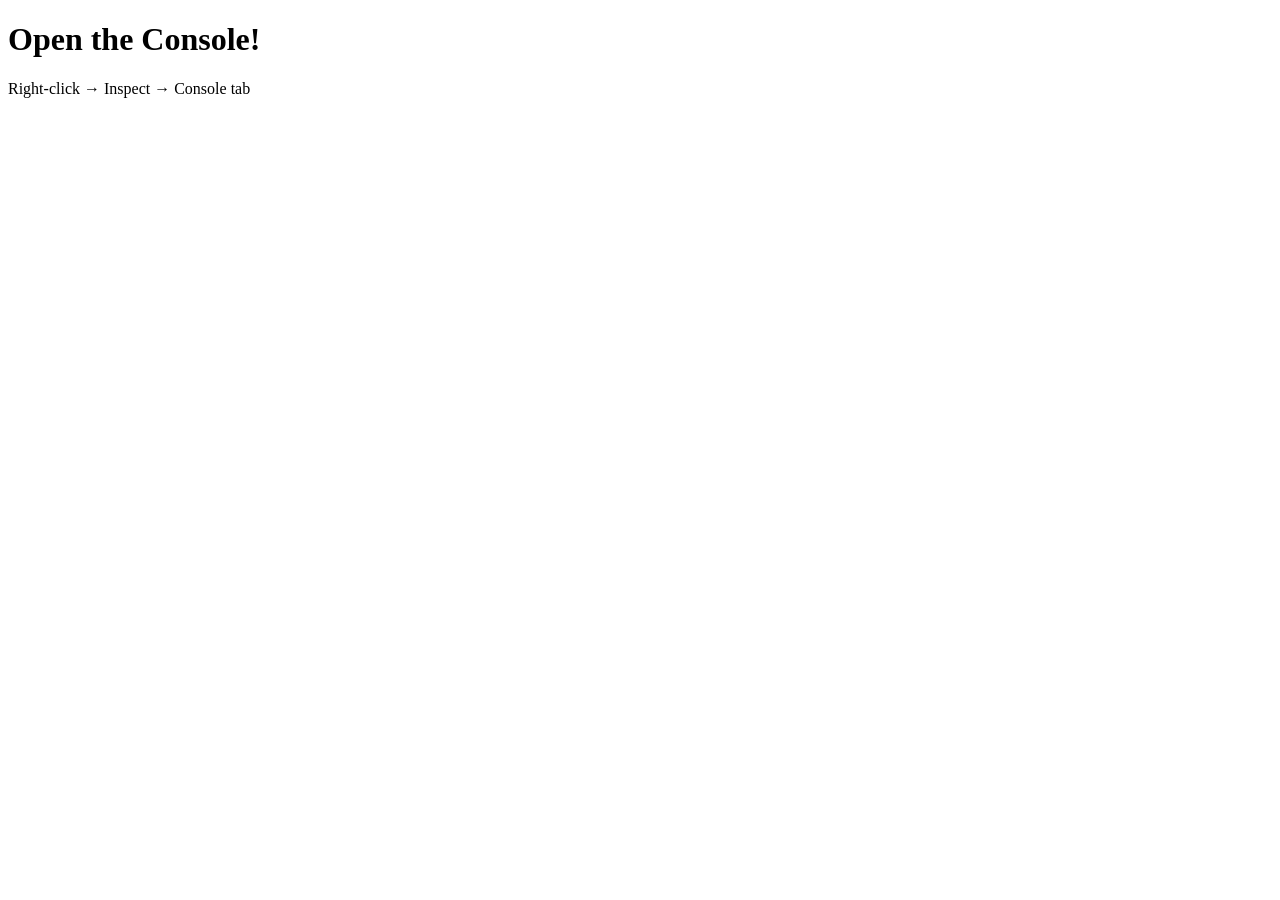
<file: Shay Course/index.html>
<!DOCTYPE html>
<html lang="en">
  <head>
    <meta charset="UTF-8" />
    <title>About Me - Console Project</title>
  </head>
  <body>
    <h1>Open the Console!</h1>
    <p>Right-click → Inspect → Console tab</p>
    <script src="script.js"></script>
  </body>
</html>
</file>
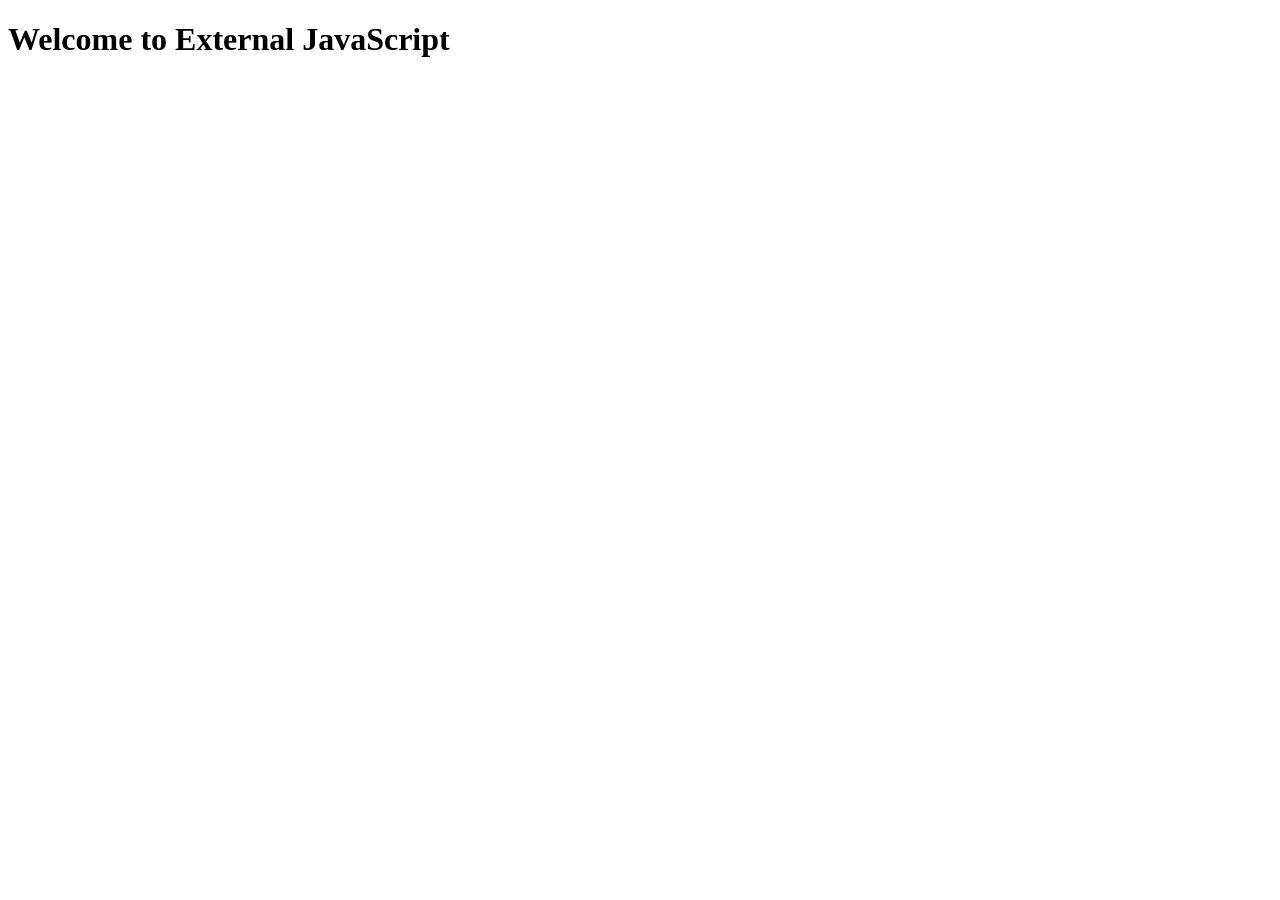
<file: Learning/Coding Compendium/Basic Types of Variable, Data, Operators/Index.html>
<!DOCTYPE html>
<html>
<head>
    <meta charset="UTF-8" />
    <meta name="viewport" content="width=device-width, initial-scale=1.0" />
    <title>External Javascript</title>
    <script src="script.js"></script>
</head>
<body>
    <h1>Welcome to External JavaScript</h1>
</body>
</html>
</file>
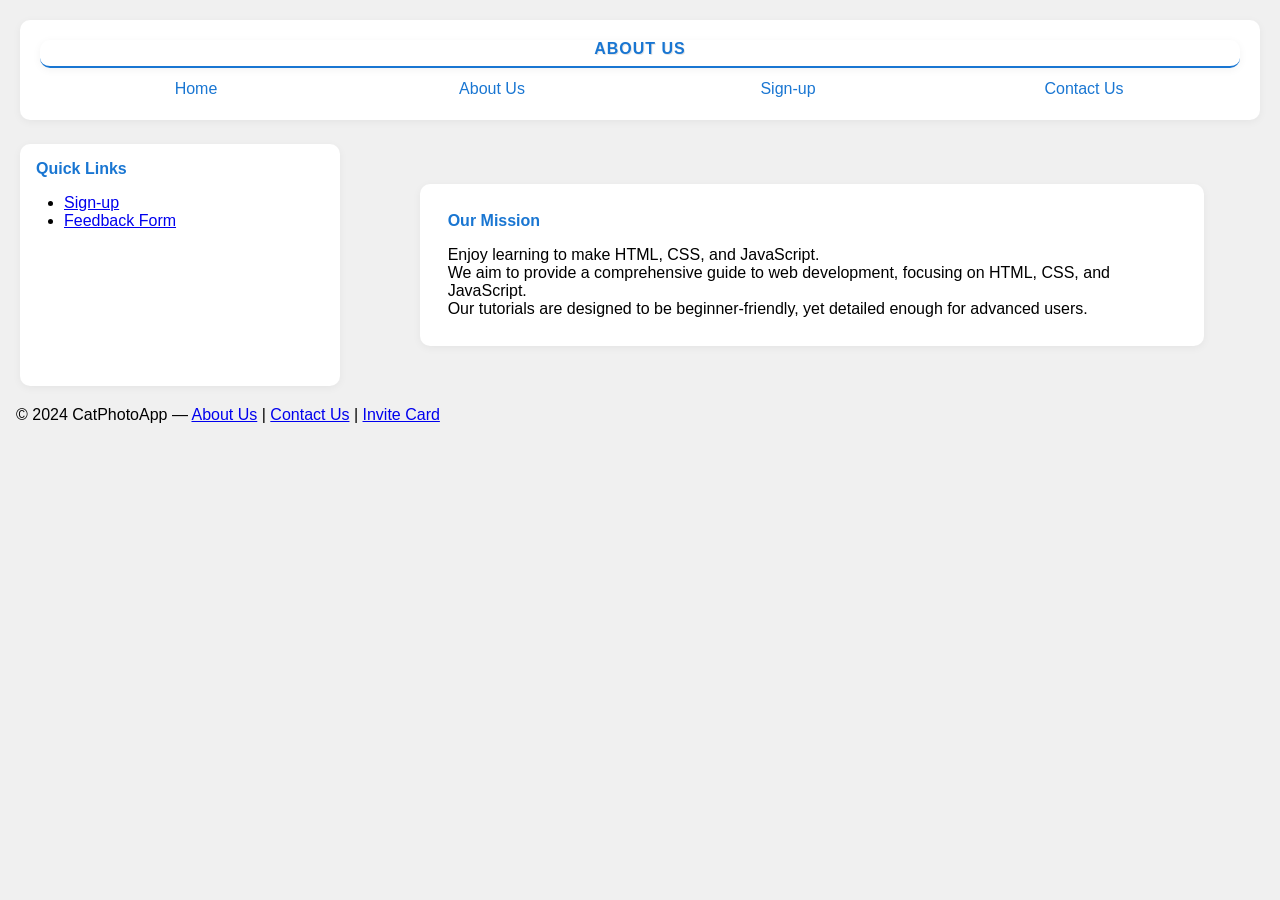
<file: Eeve-Blogspot/about-us.html>
<!DOCTYPE html>
<html lang="en">
  
<head>
  <meta charset="UTF-8">
  <meta name="viewport" content="width=device-width, initial-scale=1.0">
  <meta name="description" content="Learn about CatPhotoApp's mission to provide comprehensive web development tutorials for HTML, CSS, and JavaScript">
  <title>About Us</title>
  <link rel="stylesheet" href="styles.css">
</head>

<style>
  /* Header styling */
  header{
    height: 100px;
  }
</style>

<body>
  <div class="grid-container">
    <header class="header">
      <h1 class="title">About Us</h1>
      <nav class="nav-bar" aria-label="Main navigation">
        <ul>
          <li><a href="index.html">Home</a></li>
          <li><a href="about-us.html" aria-current="page">About Us</a></li>
          <li><a href="sign-up.html">Sign-up</a></li>
          <li><a href="contact-us.html">Contact Us</a></li>
        </ul>
      </nav>
    </header>

    <main class="content">
      <section>
        <h2>Our Mission</h2>
        <p>Enjoy learning to make HTML, CSS, and JavaScript.</p>
        <p>We aim to provide a comprehensive guide to web development, focusing on HTML, CSS, and JavaScript.</p>
        <p>Our tutorials are designed to be beginner-friendly, yet detailed enough for advanced users.</p>
      </section>
    </main>

    <aside class="sidebar">
      <h3>Quick Links</h3>
      <ul>
        <li><a href="sign-up.html">Sign-up</a></li>
        <li><a href="feedback-form.html">Feedback Form</a></li>
      </ul>
    </aside>

    <footer class="footer">
      <p>&copy; 2024 CatPhotoApp &mdash; 
        <a href="about-us.html">About Us</a> | 
        <a href="contact-us.html">Contact Us</a> | 
        <a href="invite-card.html">Invite Card</a>
      </p>
    </footer>
  </div>
</body>
</html>
</file>
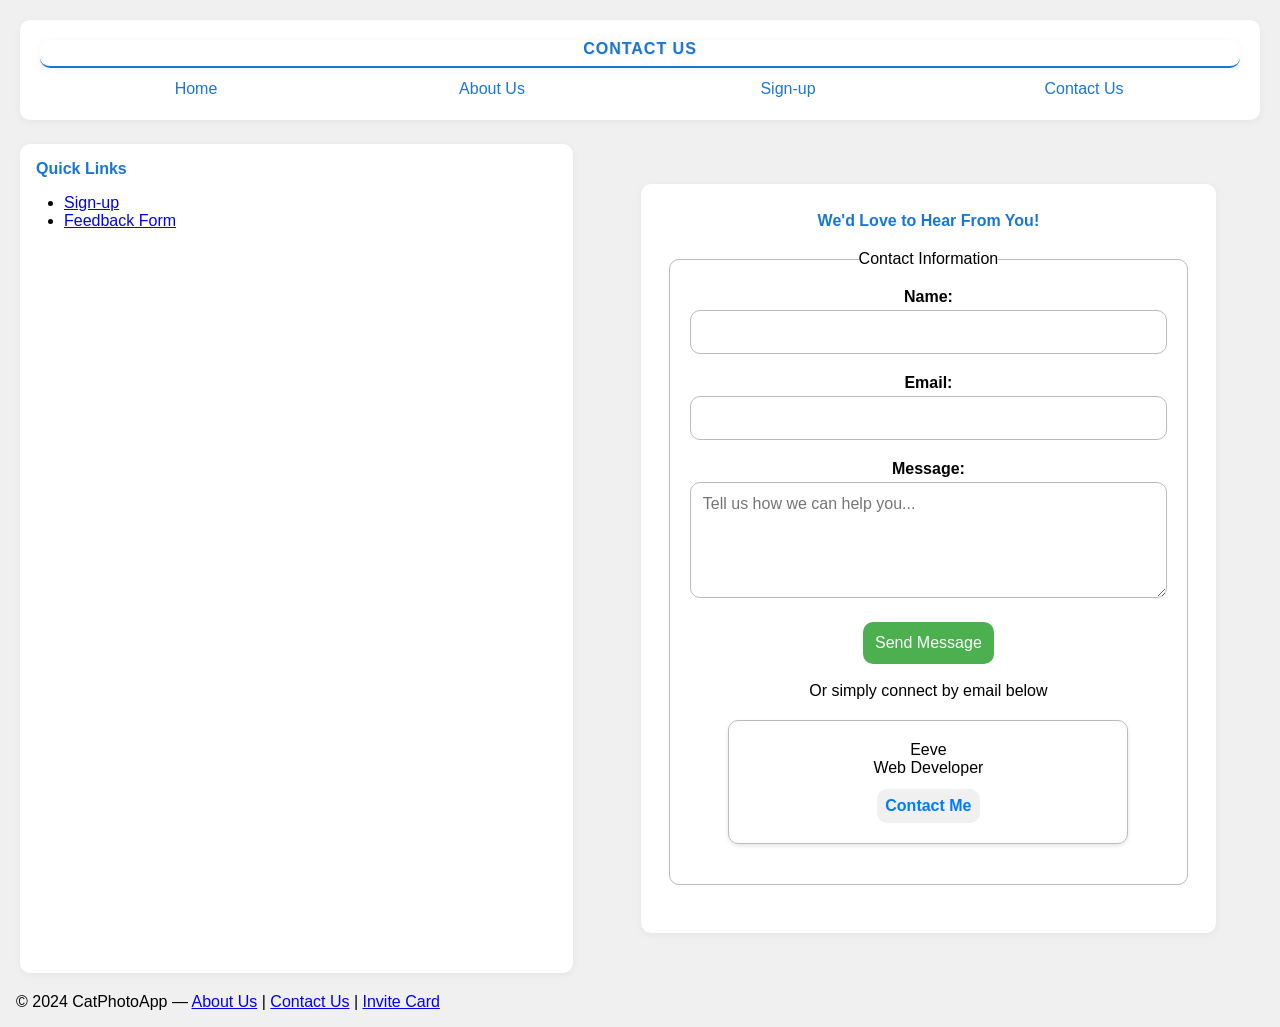
<file: Eeve-Blogspot/contact-us.html>
<!DOCTYPE html>
<html lang="en">
  
<head>
  <meta charset="UTF-8">
  <meta name="viewport" content="width=device-width, initial-scale=1.0">
  <title>Contact Us - CatPhotoApp</title>
  <link rel="stylesheet" href="styles.css">
</head>

<style>
/* Header styling */
  header{
  height: 100px;
}

/* Main container styling */
main {
  border-radius: var(--border-radius);
  text-align: center;
}

/* Form fieldset styling */
fieldset {
  border: var(--border);
  padding: var(--padding-l);
  margin: var(--padding-l) auto;
  max-width: 35rem;
  background-color: var(--gray70-color);
  border-radius: var(--border-radius);
}

/* Form group spacing */
.form-group {
  margin-bottom: var(--margin-l);
}

/* Label styling */
label {
  display: block;
  margin-bottom: var(--margin-xxs);
  font-weight: bold;
}

/* Input field styling */
input[type="text"],
input[type="email"],
input[type="tel"],
textarea {
  width: 100%;
  padding: var(--padding-s);
  border: var(--border);
  border-radius: var(--border-radius);
  box-sizing: border-box;
  transition: border-color 0.3s, box-shadow 0.3s;
}

/* Input focus states */
input[type="text"]:focus,
input[type="email"]:focus,
input[type="tel"]:focus,
textarea:focus {
  border-color: #007bff;
  outline: none;
  box-shadow: 0 0 5px rgba(0, 123, 255, 0.5);
}

/* Submit button styling */
.submit-btn {
  background-color: var(--green-button-color);
  color: white;
  padding: var(--padding-s);
  border: none;
  cursor: pointer;
  border-radius: var(--border-radius);
  font-size: var(--font-size-medium);
  transition: background-color 0.3s;
}

.submit-btn:hover {
  background-color: var(--green-button-hover);
}

/* Error message styling */
.error-message {
  color: red;
  font-size: var(--font-size-small);
  margin-top: 5px;
}

/* Contact card styling */
.contact-card {
  background-color: var(--gray70-color);
  border: var(--border);
  border-radius: var(--border-radius);
  padding: var(--padding-l);
  margin: var(--margin-l) auto;
  max-width: 400px;
  box-shadow: 0 2px 4px rgba(0, 0, 0, 0.1);
  transition: background-color 0.3s, transform 0.3s;
}

.contact-card:hover {
  background-color: var(--background-hover);
  transform: translateY(-2px);
}

.contact-card p {
  margin: 0;
  font-size: var(--font-size-medium);
}

/* Contact card link styling */
.contact-card a {
  text-decoration: none;
  color: #007bff;
  font-weight: bold;
  display: inline-block;
  margin-top: var(--margin-s);
  padding: var(--padding-xs);
  border-radius: var(--border-radius);
  background-color: var(--background-color);
  transition: background-color 0.3s, color 0.3s, transform 0.3s;
}

.contact-card a:hover {
  background-color: #0056b3;
  color: white;
  transform: scale(1.02);
}

.contact-card a:focus-visible {
  outline: 2px solid #0056b3;
  outline-offset: 2px;
}

.contact-card a:focus:not(:focus-visible) {
  outline: none;
}
</style>      
    
<body>
  <div class="grid-container">
  <header class="header">
    <h1 class="title">Contact Us</h1>
    <nav class="nav-bar">
      <ul>
        <li><a href="index.html">Home</a></li>
        <li><a href="about-us.html">About Us</a></li>
        <li><a href="sign-up.html">Sign-up</a></li>
        <li><a href="contact-us.html" aria-current="page">Contact Us</a></li>
      </ul>
    </nav>
  </header>

  
  <main class="content">
    <section>
      <h2>We'd Love to Hear From You!</h2>
      <form action="/submit-contact" method="post" autocomplete="on" novalidate>
        <fieldset>
          <legend class="sr-only">Contact Information</legend>
          
          <div class="form-group">
            <label for="name">Name:</label>
            <input 
              type="text" 
              id="name" 
              name="name" 
              required 
              autocomplete="name"
              aria-describedby="name-error"
              minlength="2"
              maxlength="100">
            <span id="name-error" class="error-message" aria-live="polite"></span>
          </div>

          <div class="form-group">
            <label for="email">Email:</label>
            <input 
              type="email" 
              id="email" 
              name="email" 
              required 
              autocomplete="email"
              aria-describedby="email-error"
              maxlength="254">
            <span id="email-error" class="error-message" aria-live="polite"></span>
          </div>

          <div class="form-group">
            <label for="message">Message:</label>
            <textarea 
              id="message" 
              name="message" 
              rows="5" 
              required
              aria-describedby="message-error"
              minlength="10"
              maxlength="1000"
              placeholder="Tell us how we can help you..."></textarea>
            <span id="message-error" class="error-message" aria-live="polite"></span>
          </div>
          
          <button type="submit" class="submit-btn">
            <span>Send Message</span>
          </button>
            <p><br>Or simply connect by email below</p>
            <div class="contact-card">Eeve<br>Web Developer<br>
            <a href="mailto:Eeve@gmail.com">Contact Me</a><br>
            </div>
        </fieldset>
      </form>
    </section>
  </main>

    <aside  class="sidebar">
      <h3>Quick Links</h3>
      <ul>
        <li><a href="sign-up.html">Sign-up</a></li>
        <li><a href="feedback-form.html">Feedback Form</a></li>
      </ul>
    </aside>

  <footer class="footer">
    <p>&copy; 2024 CatPhotoApp &mdash; 
      <a href="about-us.html">About Us</a> | 
      <a href="contact-us.html">Contact Us</a> | 
      <a href="invite-card.html">Invite Card</a>
    </p>
  </footer>
  
</body>
</html>
</file>
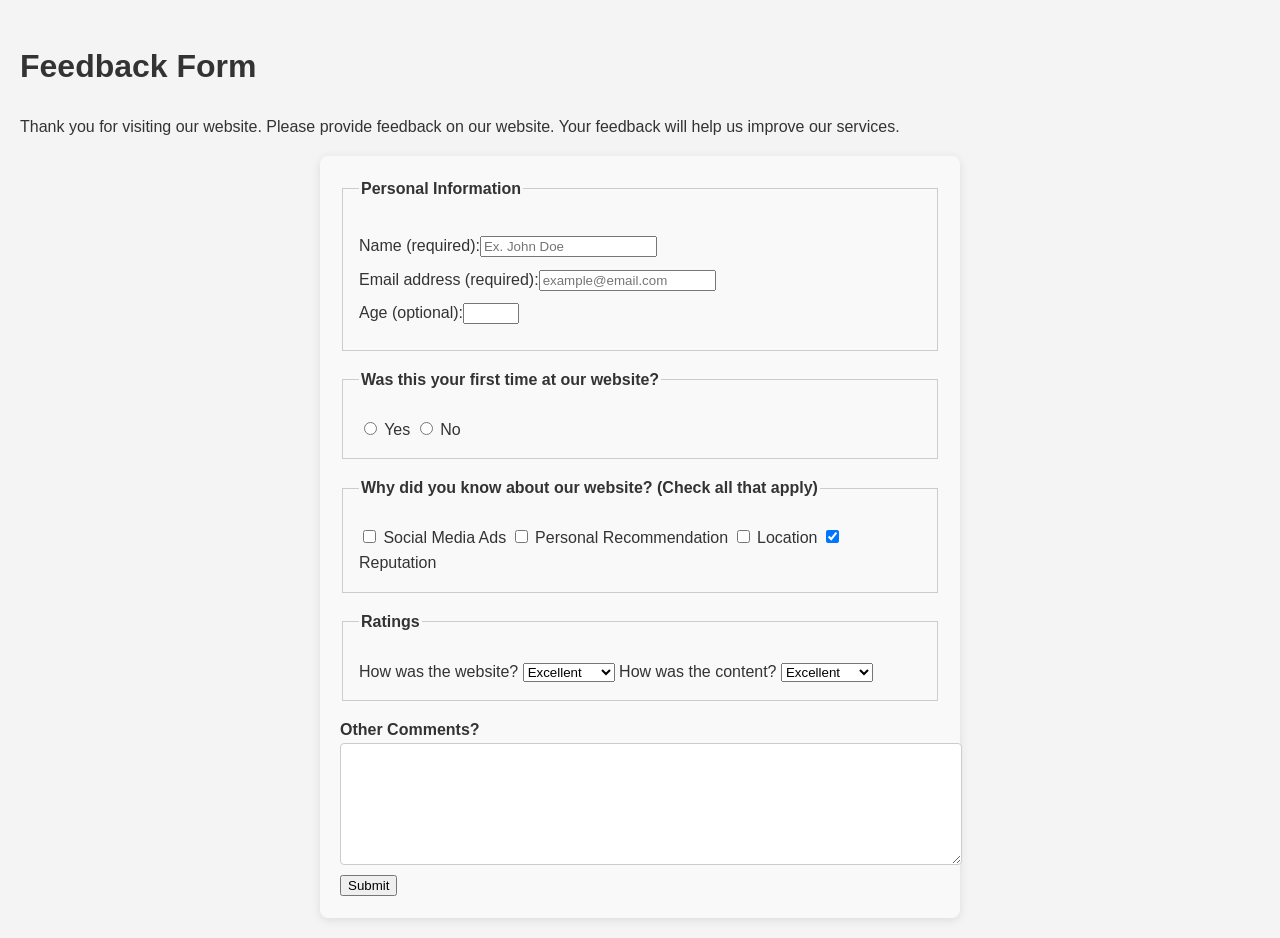
<file: Eeve-Blogspot/feedback-form.html>
<!DOCTYPE html>
<html lang="en">
  <head>
    <meta charset="UTF-8" />
    <title>Feedback Form</title>
    <style>
        .Personal{
            display: block;
            margin: 0.5rem 0;
        }
        }
        button {
            background-color: #4CAF50;
            color: white;
            padding: 10px 20px;
            border: none;
            cursor: pointer;
        }
        button:hover {
            background-color: #45a049;
        }
        body {
            font-family: Arial, sans-serif;
            line-height: 1.6;
            background-color: #f4f4f4;
            color: #333;
            margin: 0;
            padding: 0;
        }
        form {
            max-width: 600px;
            margin: auto;
            padding: 20px;
            background-color: #f9f9f9;
            border-radius: 8px;
            box-shadow: 0 2px 10px rgba(0, 0, 0, 0.1);
        }
        fieldset {
            border: 1px solid #ccc;
            padding: 1rem;
            margin-bottom: 1rem;
        }   
        legend {
            font-weight: bold;
            margin-bottom: 0.5rem;
        }
        textarea {
            width: 100%;
            max-width: 89vw;
            height: 100px;
            padding: 10px;
            border: 1px solid #ccc;
            border-radius: 4px;
        }
        fieldset {
            border: 1px solid #ccc;
            padding: 1rem;
            margin-bottom: 1rem;
        }
        textarea {
            width: 100%;
            max-width: 81vw;
            height: 100px;
            padding: 10px;
            border: 1px solid #ccc;
            border-radius: 4px;
        }
        
        body {
            font-family: Arial, sans-serif;

            padding: 20px;
            background-color: #f4f4f4;
        }

    </style>
  </head>
  <body>
    <header>
      <h1>Feedback Form</h1>
      <p>
        Thank you for visiting our website. 
        Please provide feedback on our website. 
        Your feedback will help us improve our services.
      </p>
    </header>
    <main>
      <form method="POST" action="https://hotel-feedback.freecodecamp.org">
        <fieldset>
          <legend>Personal Information</legend>
          <label class="Personal" for="full-name">Name (required):<input 
            type="text" 
            id="full-name" 
            name="name" 
            placeholder="Ex. John Doe" 
            required size="20">
            </label>
          
          <label class="Personal" for="email">Email address (required):<input
            placeholder="example@email.com"
            required
            id="email"
            type="email"
            name="email"
            size="20"/></label>
          
          <label class="Personal" for="age">Age (optional):<input 
            type="number" 
            name="age" 
            id="age" 
            min="3" 
            max="100"/>
        </label>
          
        </fieldset>

        <fieldset>
          <legend>Was this your first time at our website?</legend>
          <label for="yes-option"> <input 
            id="yes-option" 
            type="radio" 
            name="hotel-stay" />
            Yes</label>
         
          <label for="no-option"><input 
            id="no-option" 
            type="radio" 
            name="hotel-stay" />
            No</label>
          
        </fieldset>

        <fieldset>
          <legend>
            Why did you know about our website? (Check all that apply)
          </legend>

          <label for="ads"><input 
            type="checkbox" 
            id="ads" 
            name="ads" 
            value="ads" />
            Social Media Ads</label>

          <label for="recommendation"><input
            type="checkbox"
            id="recommendation"
            name="recommendation"
            value="recommendation"/>
            Personal Recommendation</label>
          

          <label for="location"><input 
            type="checkbox" 
            id="location" 
            name="location" 
            value="location" />
            Location</label>
          

          <label for="reputation"><input
            checked
            type="checkbox"
            id="reputation"
            name="reputation"
            value="reputation"/>
            Reputation</label>
        </fieldset>

        <fieldset>
          <legend>Ratings</legend>

          <label for="service">How was the website?</label>

          <select name="service" id="service">
            <option value="poor">Poor</option>
            <option value="satisfactory">Satisfactory</option>
            <option value="good">Good</option>
            <option value="very-good">Very Good</option>
            <option selected value="excellent">Excellent</option>
          </select>

          <label for="food">How was the content?</label>

          <select name="food" id="food">
            <option value="poor">Poor</option>
            <option value="satisfactory">Satisfactory</option>
            <option value="good">Good</option>
            <option value="very-good">Very Good</option>
            <option selected value="excellent">Excellent</option>
          </select>
        </fieldset>

        <label for="comments"><b>Other Comments?</b></label>
        <textarea 
        cols="30" 
        rows="10" 
        name="comments" 
        id="comments"
        class="comments"
        placeholder="Tell us how we can help our website be better...">
        </textarea>

        <button type="submit">Submit</button>
      </form>
    </main>
  </body>
</html>
</file>
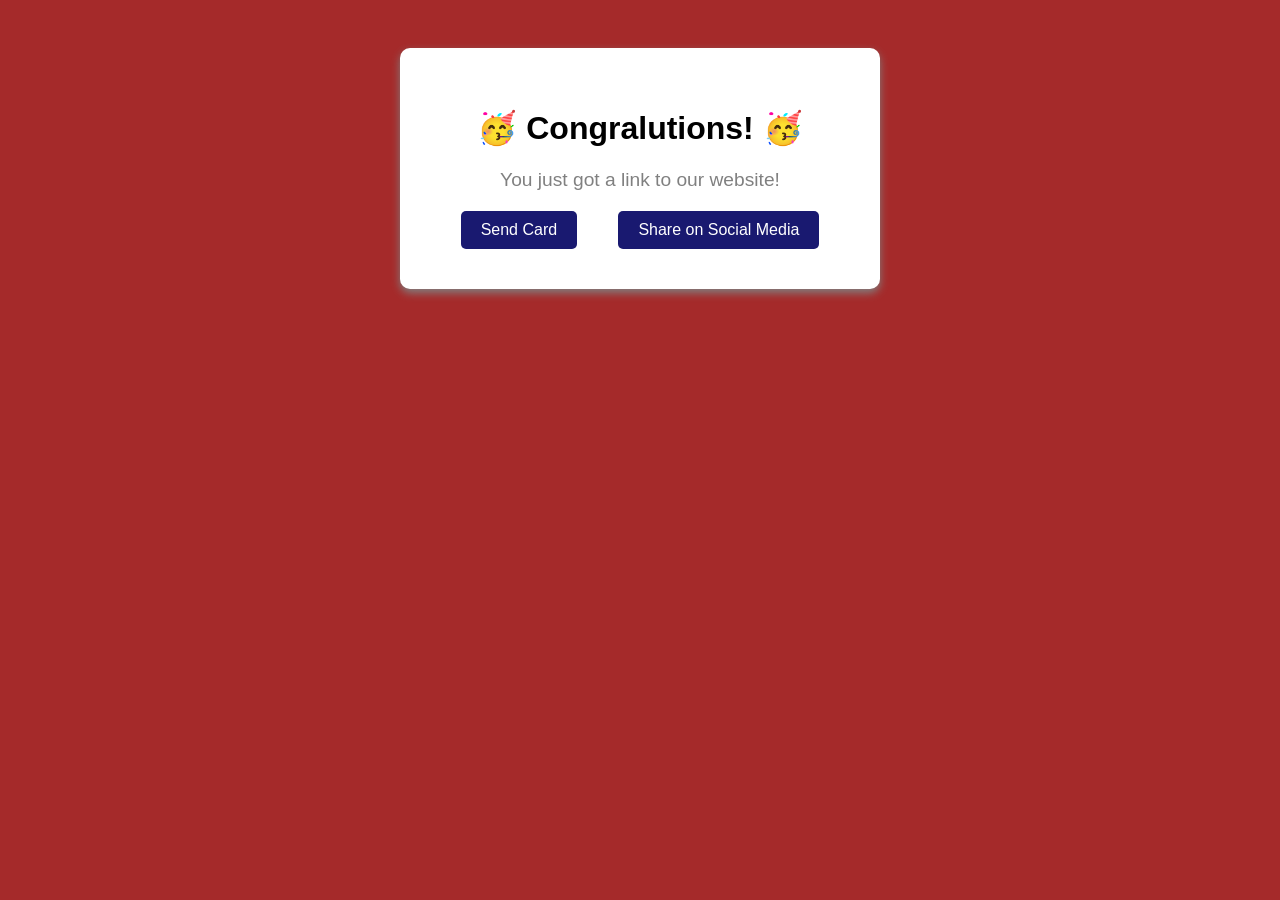
<file: Eeve-Blogspot/invite-card.html>
<!DOCTYPE html>
<html lang="en">
  <head>
    <meta charset="utf-8">
    <meta name="viewport" content="width=device-width, initial-scale=1.0">
    <title>Greeting Card</title>
    <style>
    body {
     font-family: Arial, sans-serif;
     padding: 40px;
     text-align: center;
     background-color: brown;
    }

    .card {
     background-color: white;
    max-width: 400px;
    padding: 40px;
     margin: 0 auto;
    border-radius: 10px;
     box-shadow: 0 4px 8px gray;
    transition: transform 0.3s, background-color 0.3s ease
    }

    .card:hover {
    background-color: khaki;
     transform: scale(1.1);
    }

    h1::before {
     content: "🥳 ";
    }

    h1::after {
     content: " 🥳";
    }

    .message {
     font-size: 1.2em;
    color: gray;
     margin-bottom: 20px;
    }

    .card-links {
     margin-top: 20px;
     display: flex;
    justify-content: space-around;
    }

    .card-links a {
     text-decoration: none;
    font-size: 1em;
    padding: 10px 20px;
    border-radius: 5px;
    color: white;
    background-color: midnightblue;
    transition: background-color 0.3s ease;
    }

    .card-links a:hover {
     background-color: orangered;
    }

    .card-links a:active {
     background-color: midnightblue;
    }

    .card-links a:focus {
      outline: 2px solid yellow;
    }

    .card-links a:visited {
     color: crimson;
    }

    section {
     margin: 20px auto;
     max-width: 600px;
    background-color: whitesmoke;
     padding: 20px;
     border-radius: 10px;
     display:none;
    }

    section:target{
      display:block;
    }

    section:hover{
     transform: skewX(10deg);
    }
    </style>

  </head>
  <body>
    <div class="card" id="greeting-card">
      <h1>Congralutions!</h1>

      <p class="message">
        You just got a link to our website! 
      </p>

      <div class="card-links">
        <a href="#send" class="send-link">Send Card</a>
        <a href="#share" class="share-link">Share on Social Media</a>
      </div>
  	</div>

  <section id="send">
    <h2>Sending your card...</h2>
    <p>Card successfully sent to your recipient!</p>
  </section>

  <section id="share">
    <h2>Sharing your card...</h2>
    <p>Your card was shared on social media!</p>
  </section>

  </body>
</html>
</file>
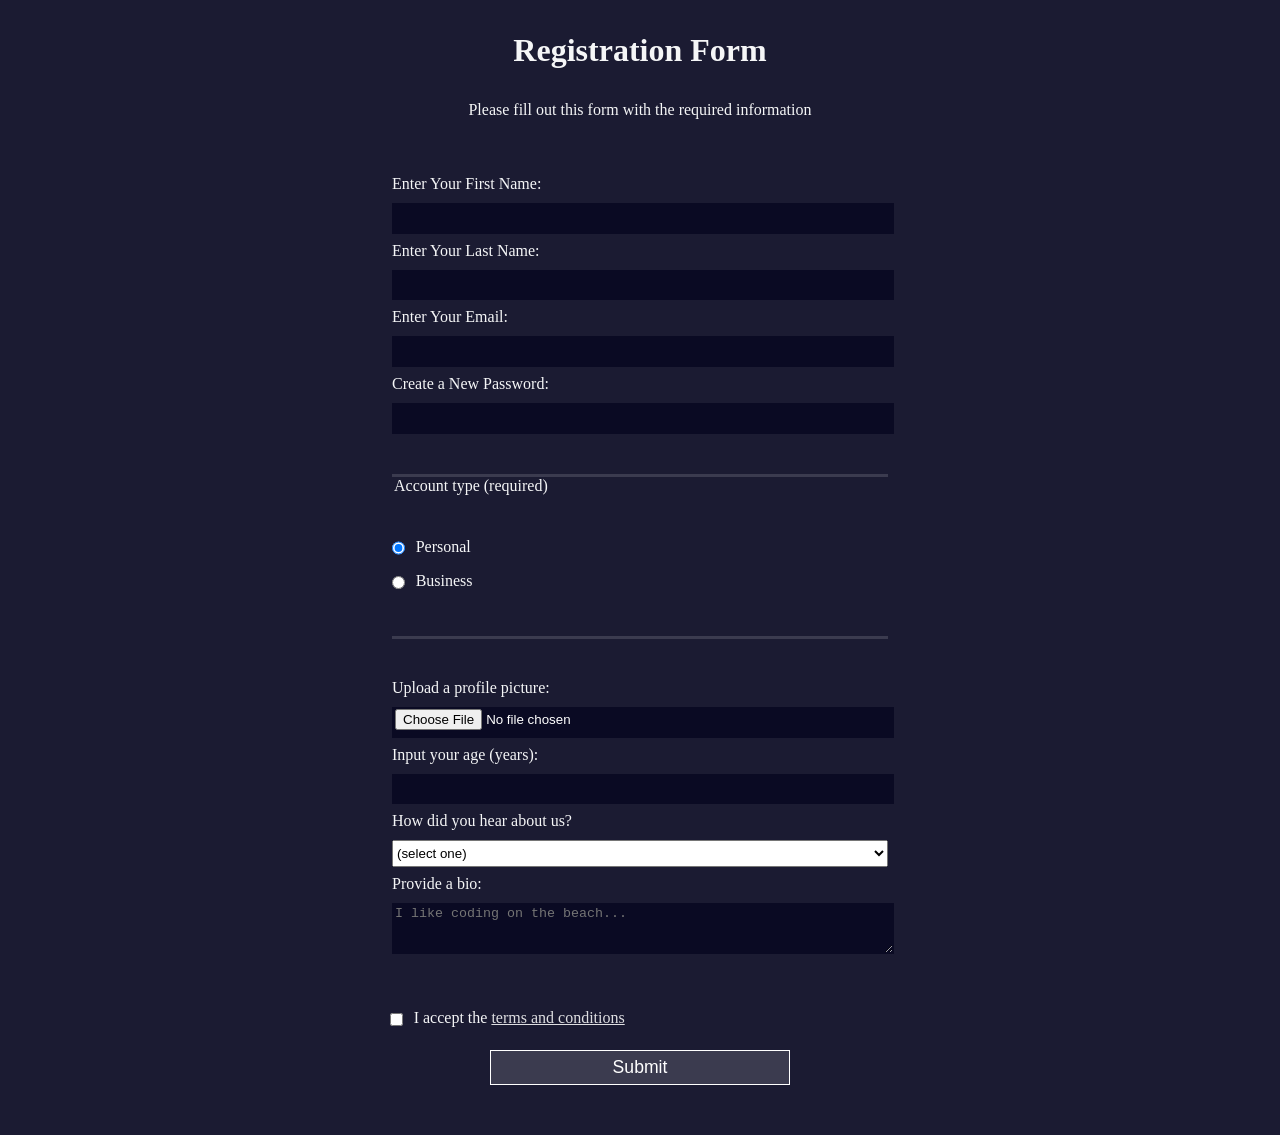
<file: Eeve-Blogspot/sign-up.html>
<!DOCTYPE html>
<html lang="en">
  <head>
    <meta charset="UTF-8">
    <title>Registration Form</title>
    <style>
      body {
  width: 100%;
  height: 100vh;
  margin: 0;
  background-color: #1b1b32;
  color: #f5f6f7;
  font-family: Tahoma;
  font-size: 16px;
}

h1, p {
  margin: 1em auto;
  text-align: center;
}

form {
  width: 60vw;
  max-width: 500px;
  min-width: 300px;
  margin: 0 auto;
  padding-bottom: 2em;
}

fieldset {
  border: none;
  padding: 2rem 0;
  border-bottom: 3px solid #3b3b4f;
}

fieldset:last-of-type {
  border-bottom: none;
}

label {
  display: block;
  margin: 0.5rem 0;
}

input,
textarea,
select {
  margin: 10px 0 0 0;
  width: 100%;
  min-height: 2em;
}

input, textarea {
  background-color: #0a0a23;
  border: 1px solid #0a0a23;
  color: #ffffff;
}

.inline {
  width: unset;
  margin: 0 0.5em 0 0;
  vertical-align: middle;
}

input[type="submit"] {
  display: block;
  width: 60%;
  margin: 1em auto;
  height: 2em;
  font-size: 1.1rem;
  background-color: #3b3b4f;
  border-color: white;
  min-width: 300px;
}

input[type="file"] {
  padding: 1px 2px;
}

a{
  color:#dfdfe2;
}

    </style>
  </head>
  <body>
    <h1>Registration Form</h1>
    <p>Please fill out this form with the required information</p>
    <form method="post" action='https://register-demo.freecodecamp.org'>
      <fieldset>
        <label for="first-name">Enter Your First Name: <input id="first-name" name="first-name" type="text" required /></label>
        <label for="last-name">Enter Your Last Name: <input id="last-name" name="last-name" type="text" required /></label>
        <label for="email">Enter Your Email: <input id="email" name="email" type="email" required /></label>
        <label for="new-password">Create a New Password: <input id="new-password" name="new-password" type="password" pattern="[a-z0-5]{8,}" required /></label>
      </fieldset>
      <fieldset>
        <legend>Account type (required)</legend>
        <label for="personal-account"><input id="personal-account" type="radio" name="account-type" class="inline" checked /> Personal</label>
        <label for="business-account"><input id="business-account" type="radio" name="account-type" class="inline" /> Business</label>
      </fieldset>
      <fieldset>
        <label for="profile-picture">Upload a profile picture: <input id="profile-picture" type="file" name="file" /></label>
        <label for="age">Input your age (years): <input id="age" type="number" name="age" min="13" max="120" /></label>
        <label for="referrer">How did you hear about us?
          <select id="referrer" name="referrer">
            <option value="">(select one)</option>
            <option value="1">freeCodeCamp News</option>
            <option value="2">freeCodeCamp YouTube Channel</option>
            <option value="3">freeCodeCamp Forum</option>
            <option value="4">Other</option>
          </select>
        </label>
        <label for="bio">Provide a bio:
          <textarea id="bio" name="bio" rows="3" cols="30" placeholder="I like coding on the beach..."></textarea>
        </label>
      </fieldset>
      <label for="terms-and-conditions">
        <input class="inline" id="terms-and-conditions" type="checkbox" required name="terms-and-conditions" /> I accept the <a href="https://www.freecodecamp.org/news/terms-of-service/">terms and conditions</a>
      </label>
      <input type="submit" value="Submit" />
    </form>
  </body>
</html>
</file>
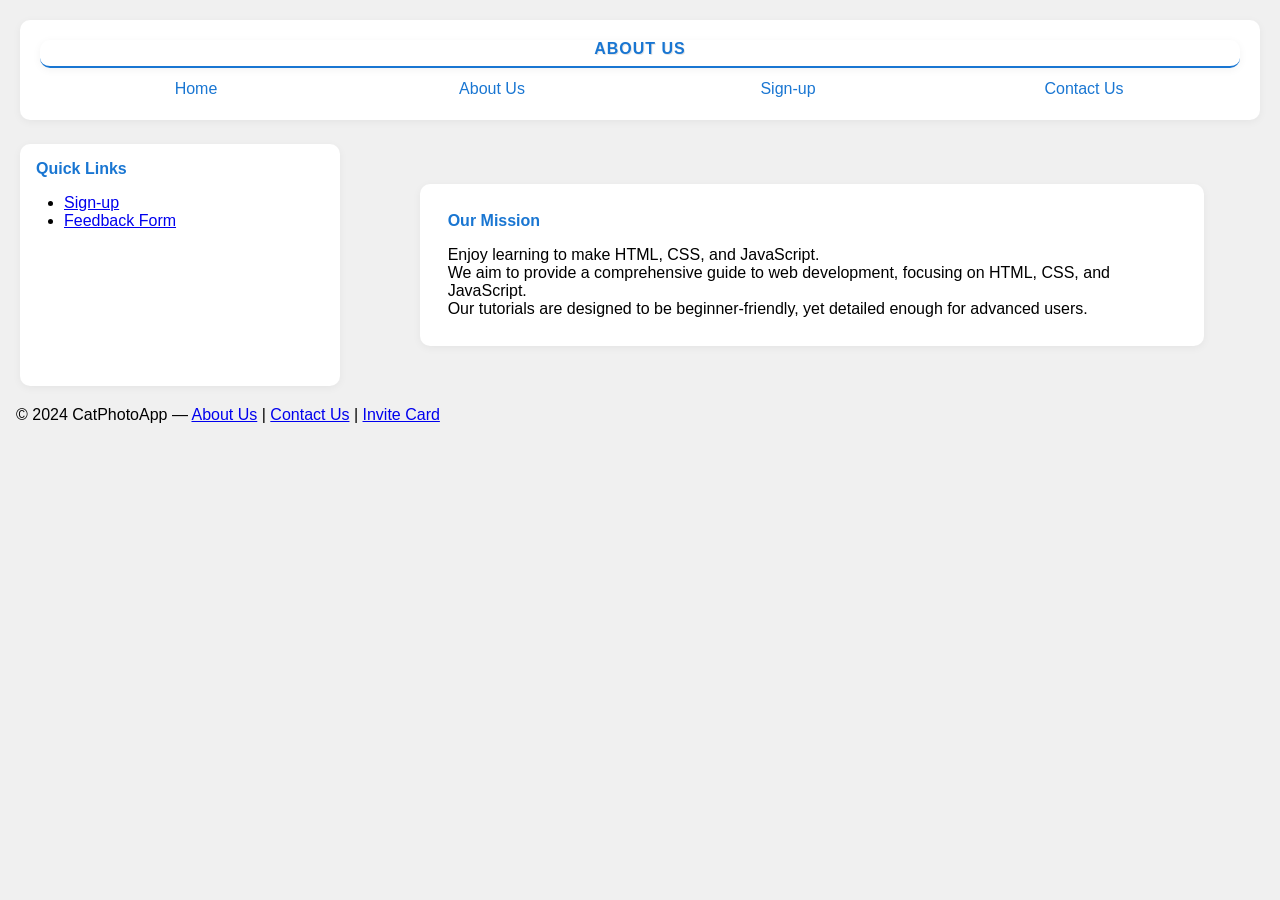
<file: WEB-DEV-LEARNING/about-us.html>
<!DOCTYPE html>
<html lang="en">
<head>
  <meta charset="UTF-8">
  <meta name="viewport" content="width=device-width, initial-scale=1.0">
  <meta name="description" content="Learn about CatPhotoApp's mission to provide comprehensive web development tutorials for HTML, CSS, and JavaScript">
  <title>About Us</title>
  <link rel="stylesheet" href="styles.css">
</head>

<style>
  /* Header styling */
  header{
    height: 100px;
  }
</style>

<body>
  <div class="grid-container">
    <header class="header">
      <h1 class="title">About Us</h1>
      <nav class="nav-bar" aria-label="Main navigation">
        <ul>
          <li><a href="index.html">Home</a></li>
          <li><a href="about-us.html" aria-current="page">About Us</a></li>
          <li><a href="sign-up.html">Sign-up</a></li>
          <li><a href="contact-us.html">Contact Us</a></li>
        </ul>
      </nav>
    </header>

    <main class="content">
      <section>
        <h2>Our Mission</h2>
        <p>Enjoy learning to make HTML, CSS, and JavaScript.</p>
        <p>We aim to provide a comprehensive guide to web development, focusing on HTML, CSS, and JavaScript.</p>
        <p>Our tutorials are designed to be beginner-friendly, yet detailed enough for advanced users.</p>
      </section>
    </main>

    <aside class="sidebar">
      <h3>Quick Links</h3>
      <ul>
        <li><a href="sign-up.html">Sign-up</a></li>
        <li><a href="feedback-form.html">Feedback Form</a></li>
      </ul>
    </aside>

    <footer class="footer">
      <p>&copy; 2024 CatPhotoApp &mdash; 
        <a href="about-us.html">About Us</a> | 
        <a href="contact-us.html">Contact Us</a> | 
        <a href="invite-card.html">Invite Card</a>
      </p>
    </footer>
  </div>
</body>
</html>
</file>
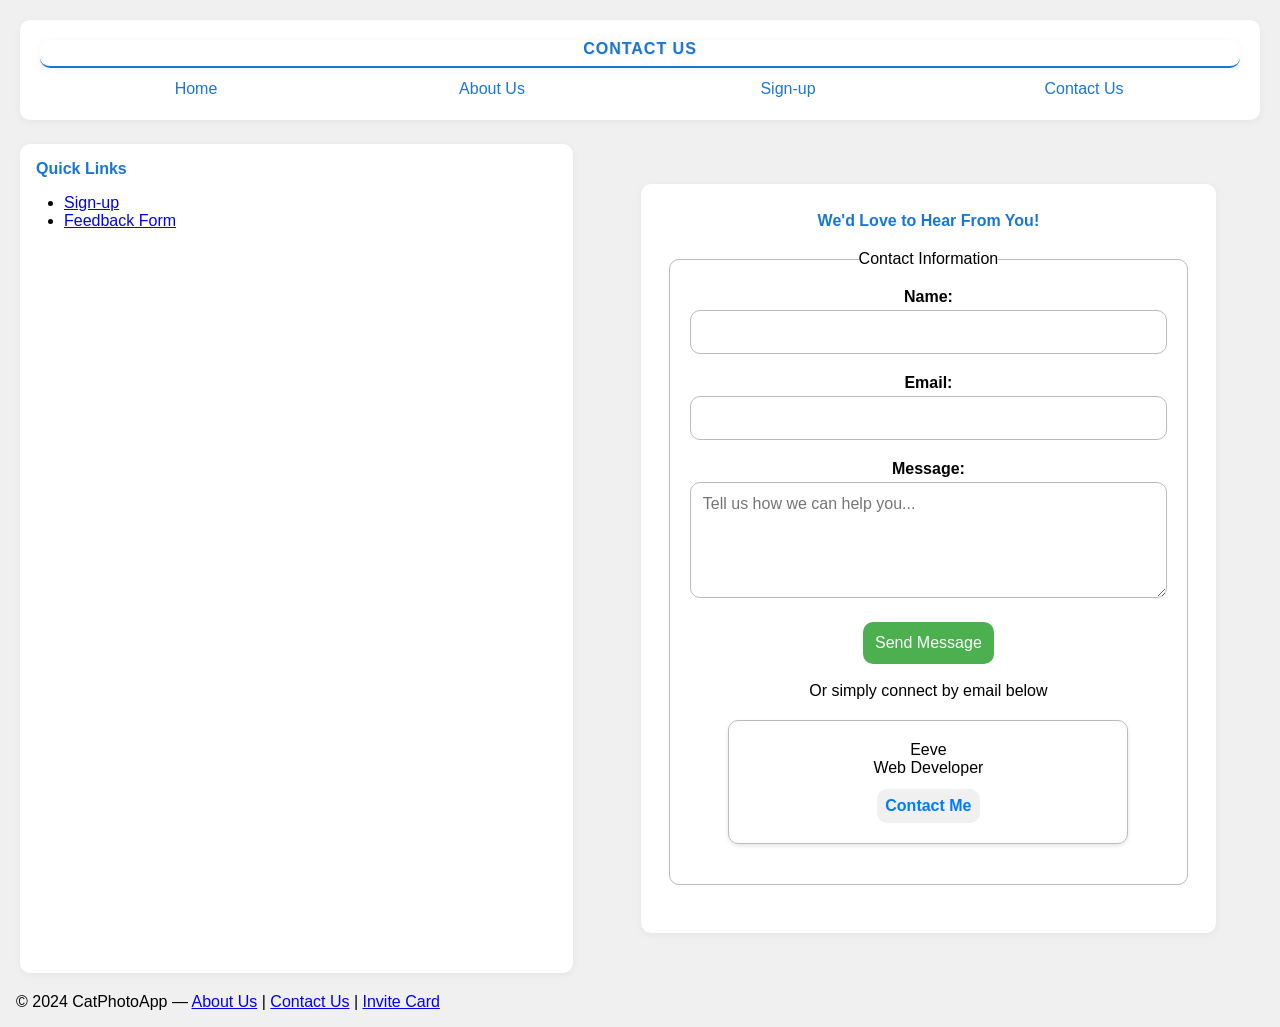
<file: WEB-DEV-LEARNING/contact-us.html>
<!DOCTYPE html>
<html lang="en">
<head>
  <meta charset="UTF-8">
  <meta name="viewport" content="width=device-width, initial-scale=1.0">
  <title>Contact Us - CatPhotoApp</title>
  <link rel="stylesheet" href="styles.css">
</head>

<style>
/* Header styling */
  header{
  height: 100px;
}

/* Main container styling */
main {
  border-radius: var(--border-radius);
  text-align: center;
}

/* Form fieldset styling */
fieldset {
  border: var(--border);
  padding: var(--padding-l);
  margin: var(--padding-l) auto;
  max-width: 35rem;
  background-color: var(--gray70-color);
  border-radius: var(--border-radius);
}

/* Form group spacing */
.form-group {
  margin-bottom: var(--margin-l);
}

/* Label styling */
label {
  display: block;
  margin-bottom: var(--margin-xxs);
  font-weight: bold;
}

/* Input field styling */
input[type="text"],
input[type="email"],
input[type="tel"],
textarea {
  width: 100%;
  padding: var(--padding-s);
  border: var(--border);
  border-radius: var(--border-radius);
  box-sizing: border-box;
  transition: border-color 0.3s, box-shadow 0.3s;
}

/* Input focus states */
input[type="text"]:focus,
input[type="email"]:focus,
input[type="tel"]:focus,
textarea:focus {
  border-color: #007bff;
  outline: none;
  box-shadow: 0 0 5px rgba(0, 123, 255, 0.5);
}

/* Submit button styling */
.submit-btn {
  background-color: var(--green-button-color);
  color: white;
  padding: var(--padding-s);
  border: none;
  cursor: pointer;
  border-radius: var(--border-radius);
  font-size: var(--font-size-medium);
  transition: background-color 0.3s;
}

.submit-btn:hover {
  background-color: var(--green-button-hover);
}

/* Error message styling */
.error-message {
  color: red;
  font-size: var(--font-size-small);
  margin-top: 5px;
}

/* Contact card styling */
.contact-card {
  background-color: var(--gray70-color);
  border: var(--border);
  border-radius: var(--border-radius);
  padding: var(--padding-l);
  margin: var(--margin-l) auto;
  max-width: 400px;
  box-shadow: 0 2px 4px rgba(0, 0, 0, 0.1);
  transition: background-color 0.3s, transform 0.3s;
}

.contact-card:hover {
  background-color: var(--background-hover);
  transform: translateY(-2px);
}

.contact-card p {
  margin: 0;
  font-size: var(--font-size-medium);
}

/* Contact card link styling */
.contact-card a {
  text-decoration: none;
  color: #007bff;
  font-weight: bold;
  display: inline-block;
  margin-top: var(--margin-s);
  padding: var(--padding-xs);
  border-radius: var(--border-radius);
  background-color: var(--background-color);
  transition: background-color 0.3s, color 0.3s, transform 0.3s;
}

.contact-card a:hover {
  background-color: #0056b3;
  color: white;
  transform: scale(1.02);
}

.contact-card a:focus-visible {
  outline: 2px solid #0056b3;
  outline-offset: 2px;
}

.contact-card a:focus:not(:focus-visible) {
  outline: none;
}
</style>      
    
<body>
  <div class="grid-container">
  <header class="header">
    <h1 class="title">Contact Us</h1>
    <nav class="nav-bar">
      <ul>
        <li><a href="index.html">Home</a></li>
        <li><a href="about-us.html">About Us</a></li>
        <li><a href="sign-up.html">Sign-up</a></li>
        <li><a href="contact-us.html" aria-current="page">Contact Us</a></li>
      </ul>
    </nav>
  </header>

  
  <main class="content">
    <section>
      <h2>We'd Love to Hear From You!</h2>
      <form action="/submit-contact" method="post" autocomplete="on" novalidate>
        <fieldset>
          <legend class="sr-only">Contact Information</legend>
          
          <div class="form-group">
            <label for="name">Name:</label>
            <input 
              type="text" 
              id="name" 
              name="name" 
              required 
              autocomplete="name"
              aria-describedby="name-error"
              minlength="2"
              maxlength="100">
            <span id="name-error" class="error-message" aria-live="polite"></span>
          </div>

          <div class="form-group">
            <label for="email">Email:</label>
            <input 
              type="email" 
              id="email" 
              name="email" 
              required 
              autocomplete="email"
              aria-describedby="email-error"
              maxlength="254">
            <span id="email-error" class="error-message" aria-live="polite"></span>
          </div>

          <div class="form-group">
            <label for="message">Message:</label>
            <textarea 
              id="message" 
              name="message" 
              rows="5" 
              required
              aria-describedby="message-error"
              minlength="10"
              maxlength="1000"
              placeholder="Tell us how we can help you..."></textarea>
            <span id="message-error" class="error-message" aria-live="polite"></span>
          </div>
          
          <button type="submit" class="submit-btn">
            <span>Send Message</span>
          </button>
            <p><br>Or simply connect by email below</p>
            <div class="contact-card">Eeve<br>Web Developer<br>
            <a href="mailto:Eeve@gmail.com">Contact Me</a><br>
            </div>
        </fieldset>
      </form>
    </section>
  </main>

    <aside  class="sidebar">
      <h3>Quick Links</h3>
      <ul>
        <li><a href="sign-up.html">Sign-up</a></li>
        <li><a href="feedback-form.html">Feedback Form</a></li>
      </ul>
    </aside>

  <footer class="footer">
    <p>&copy; 2024 CatPhotoApp &mdash; 
      <a href="about-us.html">About Us</a> | 
      <a href="contact-us.html">Contact Us</a> | 
      <a href="invite-card.html">Invite Card</a>
    </p>
  </footer>
  
</body>
</html>
</file>
<file: Eeve-Blogspot/styles.css>
/* All in one group of setting */
:root {
  /* Color */
  --colora: #ffe537;
  --colora2: #537fe7;
  --background-color: #f0f0f0;
  --background-hover: #f0f0f0;
  --primary-color: #1976d2;
  --primary-hover: #0d47a1;
  --green-button-color: #4caf50;
  --green-button-hover: #388e3c;
  --blue-button-color: #2196f3;
  --blue-button-hover: #1976d2;
  --black: #000;
  --gray10: hsla(0, 0%, 10%);
  --gray20: hsla(0, 0%, 20%);
  --gray30: hsla(0, 0%, 30%);
  --gray50: hsla(0, 0%, 50%);
  --gray70: hsla(0, 0%, 70%);
  --gray90: hsla(0, 0%, 90%);
  --white: #fff;

  /* Font-size family and Line Height */
  --font-family: Arial, Helvetica, sans-serif;
  --h1-X: bold 4rem/1em var(--font-family);
  --h2-X: bold 3rem/1.2em var(--font-family);
  --h3-X: bold 2.25rem/1.2em var(--font-family);
  --h4-X: bold 1.5rem/1.6em var(--font-family);
  --font-size-large-X: 1.25rem/1.6em var(--font-family);
  --font-size-medium-X: 1rem/1.6em var(--font-family);
  --font-size-small-X: .75rem/2em var(--font-family);
  --h1: bold 3rem/1.2em var(--font-family);
  --h2: bold 2.25rem/1.2em var(--font-family);
  --h3: bold 1.5rem/1.2em var(--font-family);
  --h4: bold 1.25rem/1.6em var(--font-family);
  --font-size-large: 1rem/1.6em var(--font-family);
  --font-size-medium: .8rem/1.6em var(--font-family);
  --font-size-small: 0.75rem/1.8em var(--font-family);

  /* Margin and Padding */
  --margin-xxs: 0.25rem;
  --margin-xs: 0.5rem;
  --margin-s: 0.75rem;
  --margin-m: 1rem;
  --margin-l: 1.25rem;
  --margin-xl: 1.75rem;
  --margin-xxl: 2.5rem;
  --padding-xxs: 0.25rem;
  --padding-xs: 0.5rem;
  --padding-s: 0.75rem;
  --padding-m: 1rem;
  --padding-l: 1.25rem;
  --padding-xl: 1.75rem;
  --padding-xxl: 2.5rem;

  /* Effect */
  --shadow: 0 2px 8px rgba(0,0,0,0.05);
  --shadow-img: 0 2px 8px rgba(0,0,0,0.08);
  --shadow-video: 0 2px 8px rgba(0,0,0,0.10);
  --border: 1px solid #bbb;
  --border-radius: 10px;
}

/* Resetting to Default */
* {
  margin: 0;
  padding: 0;
  font-size: var(--font-size-medium);
  font-family: var(--font-family);
  box-sizing: border-box;   
}

/* Whole Structure Positionment */
.grid-container {
  display: grid;
  grid-template-columns: repeat(auto-fit, minmax(auto, 1fr));
  grid-template-rows: auto auto auto;
  grid-template-areas: 
    "header header"
    "sidebar content"
    "footer footer";
  gap: 1rem;
  padding: var(--padding-m);
}

.header {
  grid-area: header;
}

.content {
  grid-area: content;
  padding: var(--padding-m);
}
.sidebar {
  display:sticky;
  grid-area: sidebar;
  background: var(--white);
  box-shadow: var(--shadow);
  border-radius: var(--border-radius);
  margin: var(--margin-xxs);
  padding: var(--padding-m);
  min-width: 250px;
}
.footer {
  grid-area: footer;
}

/* Responsive Design */
@media (max-width: 768px) {
  .grid-container {
    display: grid;  
    grid-template-columns: 1fr;
    grid-template-rows: auto;
    gap: 1rem;
    padding: var(--padding-m);
    grid-template-areas: 
      "header"
      "content"
      "sidebar"
      "footer";
    }
    
  :root {
    --font-size-medium: 1em/1.6em var(--font-family);
    --font-size-small: 0.75rem/1.8em var(--font-family);
    --font-size-large: 1.1rem/1.6em var(--font-family);
  }

  img {
    width: 100%;
    height: auto;
  }

  .nav-bar ul {
    margin: 15px -35px;
    list-style: none;
    text-align: center;
    display: grid;
    grid-template-columns: repeat(auto-fit, minmax(auto, 1fr));
    justify-content: space-around;
  }
}

@media (max-width: 480px) {
  .grid-container {
    display: grid;  
    grid-template-columns: 1fr;
    grid-template-rows: auto;
    gap: 1rem;
    padding: var(--padding-m);
    grid-template-areas: 
    "header"
    "content"
    "sidebar"
    "footer";
  }
    
  :root {
    --font-size-medium: 0.6rem/1.4em var(--font-family);
    --font-size-small: 0.5rem/1.6em var(--font-family);
    --font-size-large: 0.8rem/1.4em var(--font-family);
  }

  img {
    width: 100%;
    height: auto;
  }

  .nav-bar ul {
    margin: 15px -40px;
    list-style: none;
    display: flex;
    text-align: center;
    display: grid;
    grid-template-columns: repeat(auto-fit, minmax(auto, 1fr));
    justify-content: space-around;
  }
}

/* Base styles */
body {
  background: var(--background-color);
  color: var(--black);
  font-size: var(--font-size-medium);
  align-items: center;
  padding: var(--padding-);
}

/* Header */
header {
  background: var(--white);
  box-shadow: var(--shadow);
  border-radius: var(--border-radius);
  padding: var(--padding-m);
  margin: var(--margin-xxs);
}

/* Typography */
.title {
  color: var(--primary-color);
  border-bottom: 2px solid var(--primary-color);
  box-shadow: var(--shadow);
  border-radius: var(--border-radius);
  transition: background 0.3s, color 0.3s;
  text-align: center;
  font-size: var(--font-size-large);
  font-weight: 600;
  text-decoration: none;
  text-transform: uppercase;
  text-shadow: 1px 1px rgba(0, 0, 0, 0.1);
  margin: var(--margin-xxs);
  letter-spacing: 1px;
  padding-bottom: var(--padding-xs);
}

h1, h2, h3, h4 {
  color: var(--primary-color);
  margin-bottom: var(--margin-m);
  font-weight: 600;
}

h1 { font-size: var(--h1); }
h2 { font-size: var(--h2); }
h3 { font-size: var(--h3); }
h4 { font-size: var(--h4); }

/* Navigation */
.nav-bar ul {
  padding: var(--padding-xs);
  list-style: none;
  text-align: center;
  display: grid;
  grid-template-columns: repeat(auto-fit, minmax(120px, 1fr));
  justify-content: space-between;
  margin: var(--margin-xxs);
  font-size: var(--font-size-small);
}

.nav-bar li a {
  text-decoration: none;
  color: var(--primary-color);
  transition: color 0.2s;
}

.nav-bar li a:hover {
  color: var(--primary-hover);
}

/* Content sections */
section,
article {
  background: var(--white);
  margin: var(--margin-xl) auto;
  padding: var(--padding-xl);
  width: 90%;
  max-width: 1200px;
  border-radius: var(--border-radius);
  box-shadow: var(--shadow);
}

/* Lists */
ul, ol {
  margin-left: var(--margin-xl);
}

ul.flex-row {
  display: grid;
  grid-template-columns: repeat(auto-fit, minmax(auto-fit, 1fr));
  grid-gap: 1rem;
  place-items: center;
}

.Dog:nth-child(1) {
  grid-column: span 3;
  grid-row: span 3;
  background: var(--primary-color);
  color: var(--white);
  padding: var(--padding-m);
  border-radius: var(--border-radius);
  text-align: center;
  font-size: var(--font-size-large);
  font-weight: bold;
  box-shadow: var(--shadow);
  list-style: none;
  margin-top: -10px;
}

/* Media */
img {
  display: block;
  margin: 1.75rem auto;
  border-radius: var(--border-radius);
  width: 75%;
  height: auto;
  box-shadow: var(--shadow-img);
}

/* Tables */
table {
  border: var(--border);
  margin: 1.75rem auto;
  width: 80%;
  background: var(--white);
  border-radius: var(--border-radius);
  overflow: hidden;
  box-shadow: var(--shadow);
}

th, td {
  border: var(--border);
  padding: var(--padding-xxs);
  text-align: center;
}
</file>
<file: WEB-DEV-LEARNING/styles.css>
/* All in one group of setting */
:root {
  /* Color */
  --colora: #ffe537;
  --colora2: #537fe7;
  --background-color: #f0f0f0;
  --background-hover: #f0f0f0;
  --primary-color: #1976d2;
  --primary-hover: #0d47a1;
  --green-button-color: #4caf50;
  --green-button-hover: #388e3c;
  --blue-button-color: #2196f3;
  --blue-button-hover: #1976d2;
  --black: #000;
  --gray10: hsla(0, 0%, 10%);
  --gray20: hsla(0, 0%, 20%);
  --gray30: hsla(0, 0%, 30%);
  --gray50: hsla(0, 0%, 50%);
  --gray70: hsla(0, 0%, 70%);
  --gray90: hsla(0, 0%, 90%);
  --white: #fff;

  /* Font-size family and Line Height */
  --h1-X: bold 4rem/1em var(--font-family);
  --h2-X: bold 3rem/1.2em var(--font-family);
  --h3-X: bold 2.25rem/1.2em var(--font-family);
  --h4-X: bold 1.5rem/1.6em var(--font-family);
  --font-size-large-X: 1.25rem/1.6em var(--font-family);
  --font-size-medium-X: 1rem/1.6em var(--font-family);
  --font-size-small-X: .75rem/2em var(--font-family);
  --h1: bold 3rem/1.2em var(--font-family);
  --h2: bold 2.25rem/1.2em var(--font-family);
  --h3: bold 1.5rem/1.2em var(--font-family);
  --h4: bold 1.25rem/1.6em var(--font-family);
  --font-size-large: 1rem/1.6em var(--font-family);
  --font-size-medium: .8rem/1.6em var(--font-family);
  --font-size-small: 0.75rem/1.8em var(--font-family);
  --font-family: Arial, Helvetica, sans-serif;

  /* Margin and Padding */
  --margin-xxs: 0.25rem;
  --margin-xs: 0.5rem;
  --margin-s: 0.75rem;
  --margin-m: 1rem;
  --margin-l: 1.25rem;
  --margin-xl: 1.75rem;
  --margin-xxl: 2.5rem;
  --padding-xxs: 0.25rem;
  --padding-xs: 0.5rem;
  --padding-s: 0.75rem;
  --padding-m: 1rem;
  --padding-l: 1.25rem;
  --padding-xl: 1.75rem;
  --padding-xxl: 2.5rem;

  /* Effect */
  --shadow: 0 2px 8px rgba(0,0,0,0.05);
  --shadow-img: 0 2px 8px rgba(0,0,0,0.08);
  --shadow-video: 0 2px 8px rgba(0,0,0,0.10);
  --border: 1px solid #bbb;
  --border-radius: 10px;
}

/* Resetting to Default */
* {
  margin: 0;
  padding: 0;
  font-size: var(--font-size-medium);
  font-family: var(--font-family);
  box-sizing: border-box;
}

/* Whole Structure Positionment */
.grid-container {
  display: grid;
  grid-template-columns: repeat(auto-fit, minmax(auto, 1fr));
  grid-template-rows: auto auto auto;
  grid-template-areas: 
    "header header"
    "sidebar content"
    "footer footer";
  gap: 1rem;
  padding: var(--padding-m);
}

.header {
  grid-area: header;
}

.content {
  grid-area: content;
  padding: var(--padding-m);
}
.sidebar {
  display:sticky;
  grid-area: sidebar;
  background: var(--white);
  box-shadow: var(--shadow);
  border-radius: var(--border-radius);
  margin: var(--margin-xxs);
  padding: var(--padding-m);
  min-width: 250px;
}
.footer {
  grid-area: footer;
}

/* Responsive Design */
@media (max-width: 768px) {
  .grid-container {
    display: grid;  
    grid-template-columns: 1fr;
    grid-template-rows: auto;
    gap: 1rem;
    padding: var(--padding-m);
    grid-template-areas: 
      "header"
      "content"
      "sidebar"
      "footer";
    }
    
  :root {
    --font-size-medium: 1em/1.6em var(--font-family);
    --font-size-small: 0.75rem/1.8em var(--font-family);
    --font-size-large: 1.1rem/1.6em var(--font-family);
  }

  img {
    width: 100%;
    height: auto;
  }

  .nav-bar ul {
    margin: 15px -35px;
    list-style: none;
    display: flex;
    text-align: center;
    display: grid;
    grid-template-columns: repeat(auto-fit, minmax(auto, 1fr));
    justify-content: space-around;
  }
}

@media (max-width: 480px) {
  .grid-container {
    display: grid;  
    grid-template-columns: 1fr;
    grid-template-rows: auto;
    gap: 1rem;
    padding: var(--padding-m);
    grid-template-areas: 
    "header"
    "content"
    "sidebar"
    "footer";
  }
    
  :root {
    --font-size-medium: 0.6rem/1.4em var(--font-family);
    --font-size-small: 0.5rem/1.6em var(--font-family);
    --font-size-large: 0.8rem/1.4em var(--font-family);
  }

  img {
    width: 100%;
    height: auto;
  }

  .nav-bar ul {
    margin: 15px -40px;
    list-style: none;
    display: flex;
    text-align: center;
    display: grid;
    grid-template-columns: repeat(auto-fit, minmax(auto, 1fr));
    justify-content: space-around;
  }
}

/* Base styles */
body {
  background: var(--background-color);
  color: var(--black);
  font-size: var(--font-size-medium);
  align-items: center;
  padding: var(--padding-);
}

/* Header */
header {
  background: var(--white);
  box-shadow: var(--shadow);
  border-radius: var(--border-radius);
  padding: var(--padding-m);
  margin: var(--margin-xxs);
}

/* Typography */
.title {
  color: var(--primary-color);
  border-bottom: 2px solid var(--primary-color);
  box-shadow: var(--shadow);
  border-radius: var(--border-radius);
  transition: background 0.3s, color 0.3s;
  text-align: center;
  font-size: var(--font-size-large);
  font-weight: 600;
  text-decoration: none;
  text-transform: uppercase;
  text-shadow: 1px 1px rgba(0, 0, 0, 0.1);
  margin: var(--margin-xxs);
  letter-spacing: 1px;
  padding-bottom: var(--padding-xs);
}

h1, h2, h3, h4 {
  color: var(--primary-color);
  margin-bottom: var(--margin-m);
  font-weight: 600;
}

h1 { font-size: var(--h1); }
h2 { font-size: var(--h2); }
h3 { font-size: var(--h3); }
h4 { font-size: var(--h4); }

/* Navigation */
.nav-bar ul {
  padding: var(--padding-xs);
  list-style: none;
  text-align: center;
  display: grid;
  grid-template-columns: repeat(auto-fit, minmax(120px, 1fr));
  justify-content: space-between;
  margin: var(--margin-xxs);
  font-size: var(--font-size-small);
}

.nav-bar li a {
  text-decoration: none;
  color: var(--primary-color);
  transition: color 0.2s;
}

.nav-bar li a:hover {
  color: var(--primary-hover);
}

/* Content sections */
section,
article {
  background: var(--white);
  margin: var(--margin-xl) auto;
  padding: var(--padding-xl);
  width: 90%;
  max-width: 1200px;
  border-radius: var(--border-radius);
  box-shadow: var(--shadow);
}

/* Lists */
ul, ol {
  margin-left: var(--margin-xl);
}

ul.flex-row {
  display: grid;
  grid-template-columns: repeat(auto-fit, minmax(auto-fit, 1fr));
  grid-gap: 1rem;
  place-items: center;
}

.Dog:nth-child(1) {
  grid-column: span 3;
  grid-row: span 3;
  background: var(--primary-color);
  color: var(--white);
  padding: var(--padding-m);
  border-radius: var(--border-radius);
  text-align: center;
  font-size: var(--font-size-large);
  font-weight: bold;
  box-shadow: var(--shadow);
  list-style: none;
  margin-top: -10px;
}

/* Media */
img {
  display: block;
  margin: 1.75rem auto;
  border-radius: var(--border-radius);
  width: 75%;
  height: auto;
  box-shadow: var(--shadow-img);
}

/* Tables */
table {
  border: var(--border);
  margin: 1.75rem auto;
  width: 80%;
  background: var(--white);
  border-radius: var(--border-radius);
  overflow: hidden;
  box-shadow: var(--shadow);
}

th, td {
  border: var(--border);
  padding: var(--padding-xxs);
  text-align: center;
}
</file>
